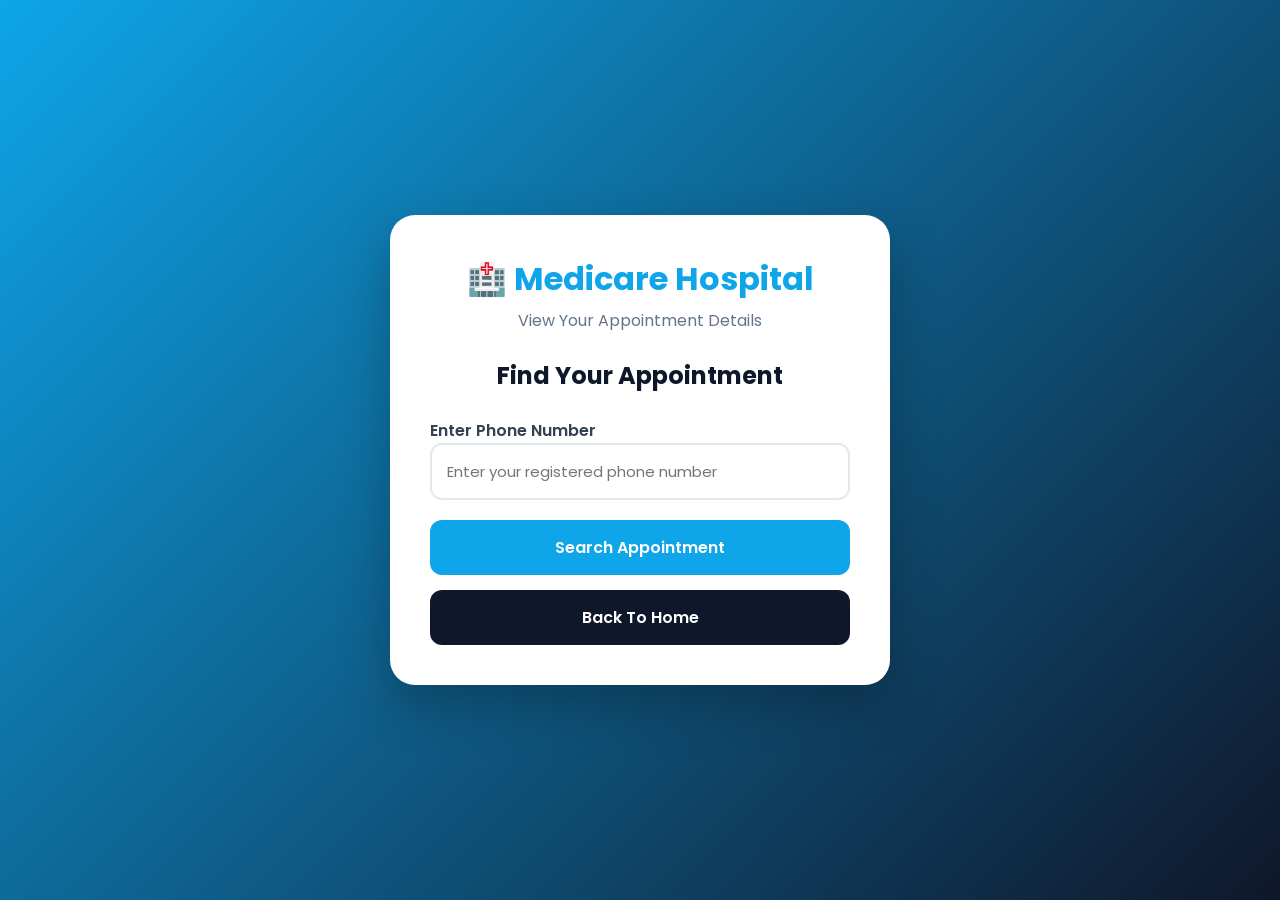
<file: view_my_appointment.html>
<!DOCTYPE html>
<html lang="en">

<head>
    <meta charset="UTF-8">
    <meta name="viewport" content="width=device-width, initial-scale=1.0">
    <title>View My Appointment</title>

    <link href="https://fonts.googleapis.com/css2?family=Poppins:wght@300;400;500;600;700&display=swap" rel="stylesheet">

    <style>

        *{
            margin:0;
            padding:0;
            box-sizing:border-box;
            font-family:'Poppins',sans-serif;
        }

        body{
            min-height:100vh;
            display:flex;
            justify-content:center;
            align-items:center;
            background:linear-gradient(135deg,#0ea5e9,#0f172a);
            padding:20px;
        }

        .container{
            width:100%;
            max-width:500px;
            background:#fff;
            padding:40px;
            border-radius:25px;
            box-shadow:0 20px 50px rgba(0,0,0,.25);
        }

        .logo{
            text-align:center;
            margin-bottom:25px;
        }

        .logo h1{
            color:#0ea5e9;
            font-size:32px;
        }

        .logo p{
            color:#64748b;
            margin-top:5px;
        }

        h2{
            text-align:center;
            margin-bottom:25px;
            color:#0f172a;
        }

        form{
            display:flex;
            flex-direction:column;
            gap:20px;
        }

        label{
            font-weight:600;
            color:#334155;
        }

        input{
            width:100%;
            padding:15px;
            border:2px solid #e2e8f0;
            border-radius:12px;
            outline:none;
            font-size:15px;
            transition:.3s;
        }

        input:focus{
            border-color:#0ea5e9;
            box-shadow:0 0 10px rgba(14,165,233,.25);
        }

        .btn{
            width:100%;
            padding:15px;
            border:none;
            border-radius:12px;
            cursor:pointer;
            font-size:16px;
            font-weight:600;
            transition:.3s;
        }

        .search-btn{
            background:#0ea5e9;
            color:white;
        }

        .search-btn:hover{
            transform:translateY(-3px);
            box-shadow:0 10px 20px rgba(14,165,233,.3);
        }

        .home-btn{
            margin-top:15px;
            background:#0f172a;
            color:white;
        }

        .home-btn:hover{
            transform:translateY(-3px);
        }

        @media(max-width:600px){

            .container{
                padding:25px;
            }

            h2{
                font-size:22px;
            }

        }

    </style>

</head>

<body>

    <div class="container">

        <div class="logo">
            <h1>🏥 Medicare Hospital</h1>
            <p>View Your Appointment Details</p>
        </div>

        <h2>Find Your Appointment</h2>

        <form action="view_my_appointment.php" method="POST">

            <div>
                <label>Enter Phone Number</label>
                <input
                    type="text"
                    name="phone"
                    placeholder="Enter your registered phone number"
                    required>
            </div>

            <button type="submit" class="btn search-btn">
                Search Appointment
            </button>

        </form>

        <button
            type="button"
            class="btn home-btn"
            onclick="window.location.href='index.html'">

            Back To Home

        </button>

    </div>

</body>
</html>
</file>
